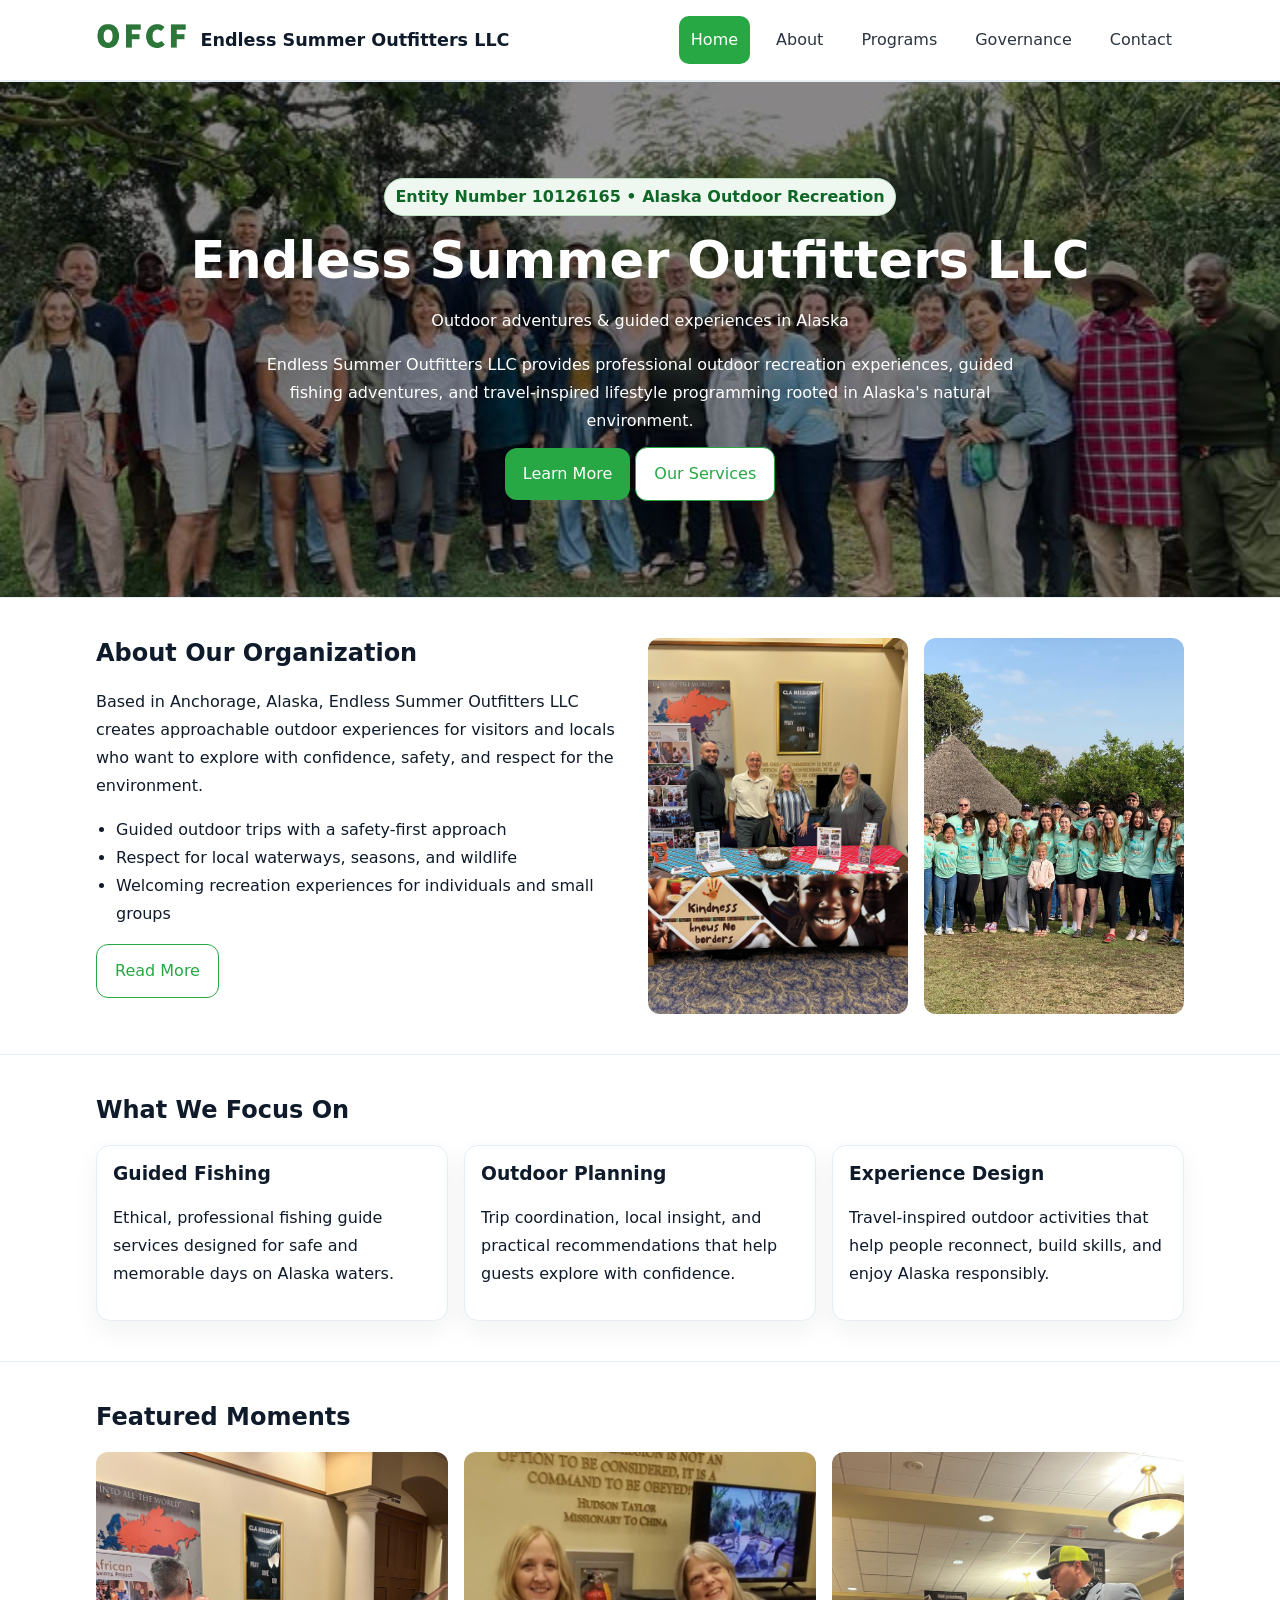
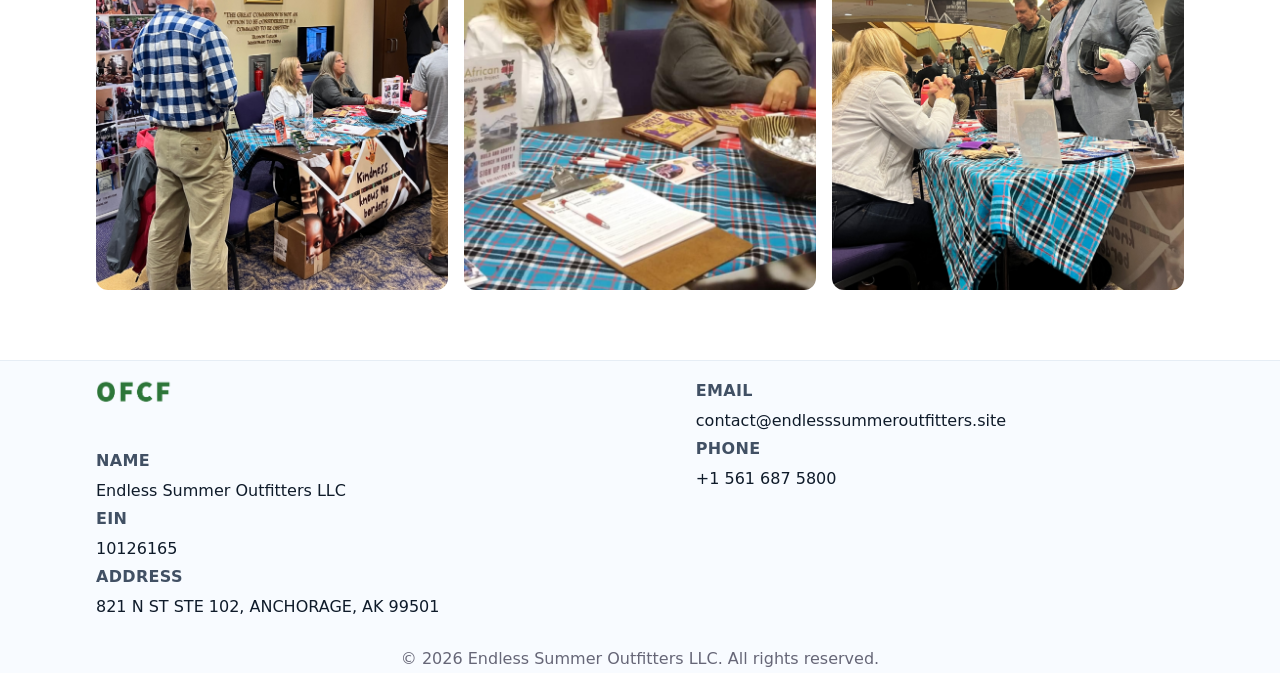
<file: index.html>
<!DOCTYPE html>
<html lang="en">
<head>
  <meta charset="utf-8" />
  <meta name="viewport" content="width=device-width, initial-scale=1" />
<meta name="facebook-domain-verification" content="h5s2xf6nvvjgfqheji8zmvqlqkp9yf" />
  <title>Endless Summer Outfitters LLC – Alaska Outdoor Experiences</title>
  <meta name="description" content="Endless Summer Outfitters LLC offers guided outdoor experiences and ethical fishing services in Alaska, with a focus on safety, local knowledge, and memorable recreation.">
  <meta name="theme-color" content="#28a745">
  <meta property="og:title" content="Endless Summer Outfitters LLC">
  <meta property="og:description" content="Endless Summer Outfitters LLC provides professional outdoor recreation experiences, guided fishing adventures, and travel-inspired lifestyle programming rooted in Alaska's natural environment.">
  <meta property="og:image" content="images/hero.jpg">
  <meta name="twitter:card" content="summary_large_image">
  <link rel="icon" href="images/logo.png" type="image/png">
  <link rel="stylesheet" href="assets/css/base.css">
  <script defer src="assets/js/base.js"></script>
  <script type="application/ld+json">
  {"@context":"https://schema.org","@type":"Organization","name":"Endless Summer Outfitters LLC","url":"https://endlesssummeroutfitters.site",
   "logo":"images/logo.png","email":"contact@endlesssummeroutfitters.site","telephone":"+1 561 687 5800",
   "address":{"@type":"PostalAddress","streetAddress":"821 N ST STE 102, ANCHORAGE, AK 99501","addressLocality":"Anchorage","addressRegion":"AK","postalCode":"99501","addressCountry":"US"}}
  </script>
</head>
<body>
<header class="hdr">
  <div class="wrap" style="display:flex;align-items:center;gap:12px;justify-content:space-between;flex-wrap:wrap">
    <a class="brand" href="index.html"><img src="images/logo.png" alt="Endless Summer Outfitters LLC logo"><span>Endless Summer Outfitters LLC</span></a>
    <button class="menu-toggle" aria-expanded="false" aria-controls="site-nav">Menu</button>
    <nav id="site-nav" class="nav">
      <a class="on" href="index.html">Home</a>
      <a href="about.html">About</a>
      <a href="programs.html">Programs</a>
      <a href="governance.html">Governance</a>
      <a href="contact.html">Contact</a>
    </nav>
  </div>
</header>

<section class="hero">
  <div class="wrap center">
    <span class="badge">Entity Number 10126165 • Alaska Outdoor Recreation</span>
    <h1>Endless Summer Outfitters LLC</h1> <p>Outdoor adventures & guided experiences in Alaska</p>
    <p class="lead">Endless Summer Outfitters LLC provides professional outdoor recreation experiences, guided fishing adventures, and travel-inspired lifestyle programming rooted in Alaska's natural environment.</p>
    <div style="margin-top:12px">
      <a class="btn" href="about.html">Learn More</a>
      <a class="btn ghost" href="programs.html">Our Services</a>
    </div>
  </div>
</section>

<section>
  <div class="wrap grid2">
    <div>
      <h2>About Our Organization</h2>
      <p>Based in Anchorage, Alaska, Endless Summer Outfitters LLC creates approachable outdoor experiences for visitors and locals who want to explore with confidence, safety, and respect for the environment.</p>
      <ul>
        <li>Guided outdoor trips with a safety-first approach</li>
        <li>Respect for local waterways, seasons, and wildlife</li>
        <li>Welcoming recreation experiences for individuals and small groups</li>
      </ul>
      <p><a class="btn ghost" href="about.html">Read More</a></p>
    </div>
    <div class="grid2">
      <img src="images/about1.jpg" alt="Outdoor travel group" loading="lazy">
      <img src="images/about2.jpg" alt="Lifestyle community activity" loading="lazy">
    </div>
  </div>
</section>

<section>
  <div class="wrap">
    <h2>What We Focus On</h2>
    <div class="grid3">
      <article class="card"><h3>Guided Fishing</h3><p>Ethical, professional fishing guide services designed for safe and memorable days on Alaska waters.</p></article>
      <article class="card"><h3>Outdoor Planning</h3><p>Trip coordination, local insight, and practical recommendations that help guests explore with confidence.</p></article>
      <article class="card"><h3>Experience Design</h3><p>Travel-inspired outdoor activities that help people reconnect, build skills, and enjoy Alaska responsibly.</p></article>
    </div>
  </div>
</section>

<section>
  <div class="wrap">
    <h2>Featured Moments</h2>
    <div class="grid3">
      <img src="images/prog1.jpg" alt="Fishing experience in Alaska" loading="lazy">
      <img src="images/prog2.jpg" alt="Outdoor coaching and travel planning" loading="lazy">
      <img src="images/gov1.jpg" alt="Guests enjoying guided recreation" loading="lazy">
    </div>
  </div>
</section>

<footer class="ftr">
  <div class="wrap fgrid">
    <div>
      <img src="images/logo.png" class="logo-sm" alt="Endless Summer Outfitters LLC logo"><br>
      <span class="kv">NAME</span><div class="val">Endless Summer Outfitters LLC</div>
      <span class="kv">EIN</span><div class="val">10126165</div>
      <span class="kv">ADDRESS</span><div class="val">821 N ST STE 102, ANCHORAGE, AK 99501</div>
    </div>
    <div>
      <span class="kv">EMAIL</span><div class="val"><a href="mailto:contact@endlesssummeroutfitters.site">contact@endlesssummeroutfitters.site</a></div>
      <span class="kv">PHONE</span><div class="val"><a href="tel:+15616875800">+1 561 687 5800</a></div>
    </div>
  </div>
  <p class="copy">© 2026 Endless Summer Outfitters LLC. All rights reserved.</p>
</footer>
</body>
</html>
</file>
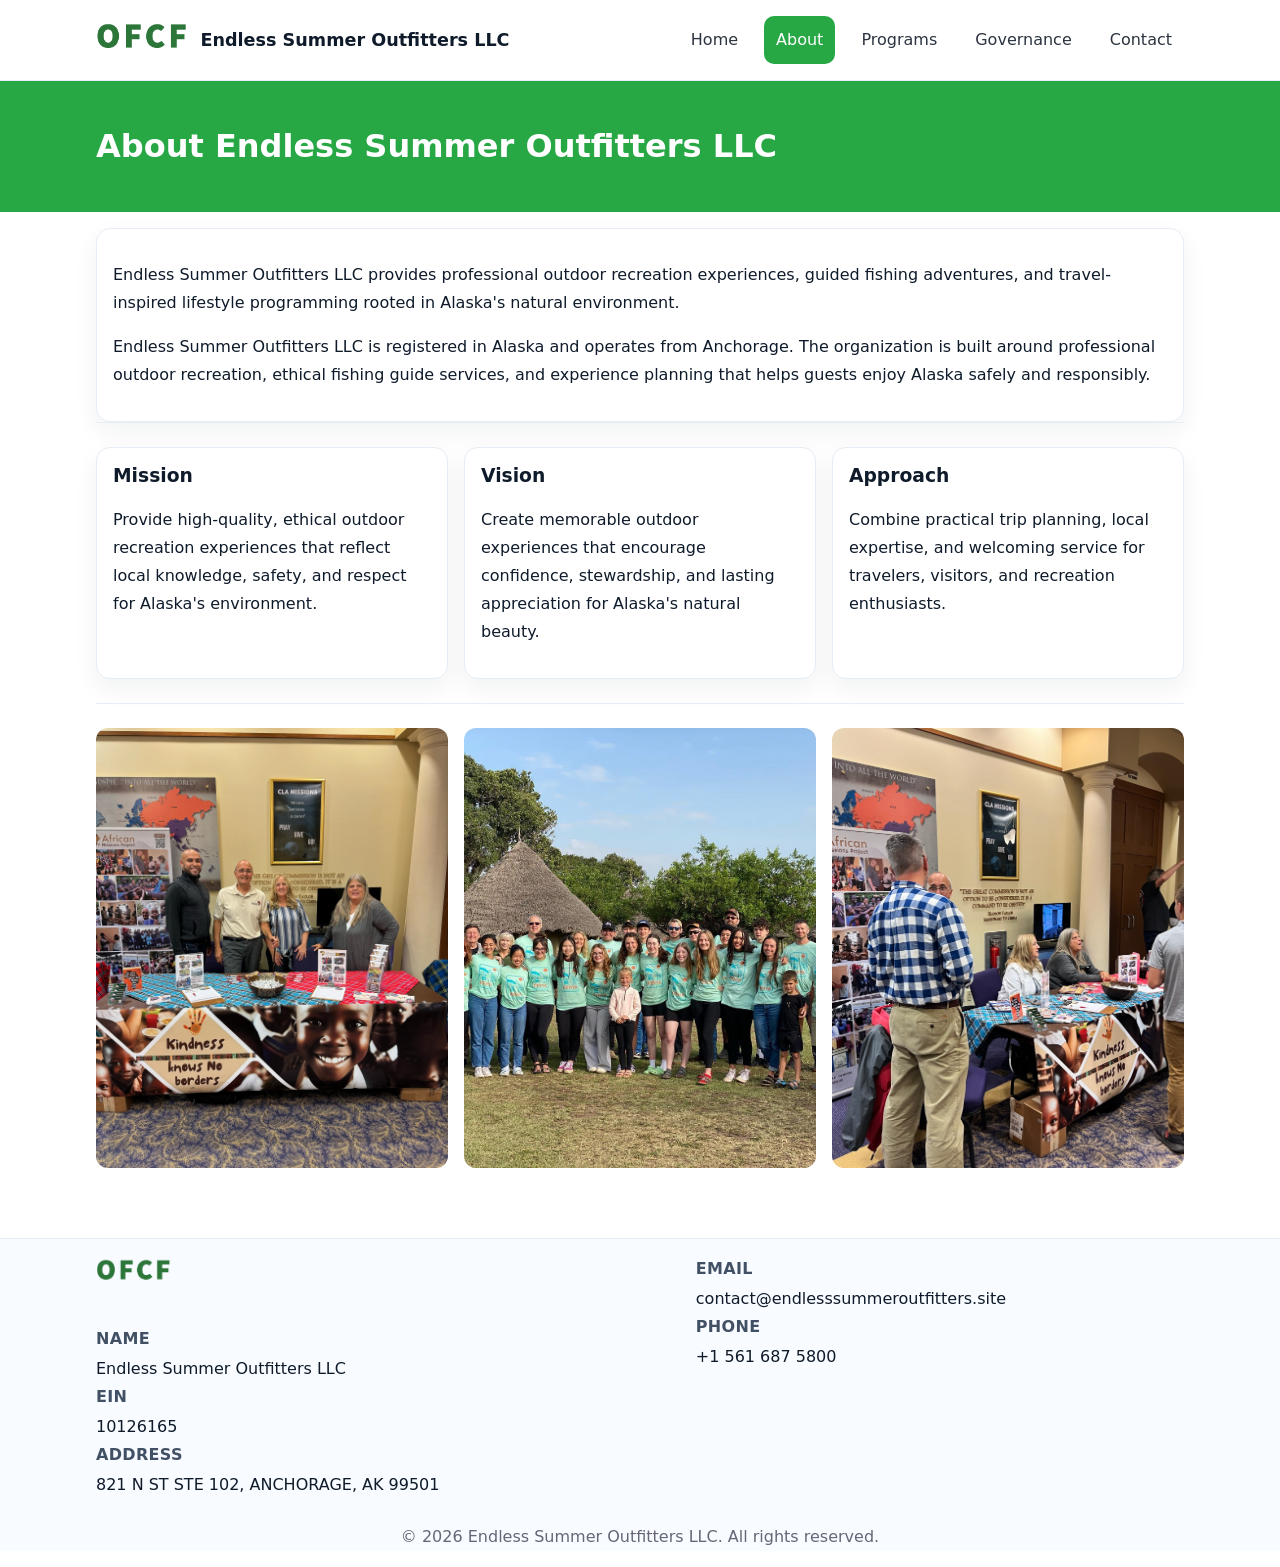
<file: about.html>
<!DOCTYPE html>
<html lang="en">
<head>
  <meta charset="utf-8" />
  <meta name="viewport" content="width=device-width, initial-scale=1" />
  <title>About – Endless Summer Outfitters LLC</title>
  <meta name="theme-color" content="#28a745">
  <link rel="icon" href="images/logo.png" type="image/png">
  <link rel="stylesheet" href="assets/css/base.css">
  <script defer src="assets/js/base.js"></script>
</head>
<body>
<header class="hdr">
  <div class="wrap" style="display:flex;align-items:center;gap:12px;justify-content:space-between;flex-wrap:wrap">
    <a class="brand" href="index.html"><img src="images/logo.png" alt="Endless Summer Outfitters LLC logo"><span>Endless Summer Outfitters LLC</span></a>
    <button class="menu-toggle" aria-expanded="false" aria-controls="site-nav">Menu</button>
    <nav id="site-nav" class="nav">
      <a href="index.html">Home</a>
      <a class="on" href="about.html">About</a>
      <a href="programs.html">Programs</a>
      <a href="governance.html">Governance</a>
      <a href="contact.html">Contact</a>
    </nav>
  </div>
</header>

<header class="subhdr"><div class="wrap"><h1>About Endless Summer Outfitters LLC</h1></div></header>

<main class="wrap">
  <section class="card">
    <p>Endless Summer Outfitters LLC provides professional outdoor recreation experiences, guided fishing adventures, and travel-inspired lifestyle programming rooted in Alaska's natural environment.</p>
    <p>Endless Summer Outfitters LLC is registered in Alaska and operates from Anchorage. The organization is built around professional outdoor recreation, ethical fishing guide services, and experience planning that helps guests enjoy Alaska safely and responsibly.</p>
  </section>

  <section class="grid3">
    <article class="card"><h3>Mission</h3><p>Provide high-quality, ethical outdoor recreation experiences that reflect local knowledge, safety, and respect for Alaska's environment.</p></article>
    <article class="card"><h3>Vision</h3><p>Create memorable outdoor experiences that encourage confidence, stewardship, and lasting appreciation for Alaska's natural beauty.</p></article>
    <article class="card"><h3>Approach</h3><p>Combine practical trip planning, local expertise, and welcoming service for travelers, visitors, and recreation enthusiasts.</p></article>
  </section>

  <section class="grid3">
    <img src="images/about1.jpg" alt="Guests preparing for outdoor activity" loading="lazy">
    <img src="images/about2.jpg" alt="Adventure planning and local guidance" loading="lazy">
    <img src="images/prog1.jpg" alt="Guided fishing and recreation" loading="lazy">
  </section>
</main>

<footer class="ftr">
  <div class="wrap fgrid">
    <div>
      <img src="images/logo.png" class="logo-sm" alt="Endless Summer Outfitters LLC logo"><br>
      <span class="kv">NAME</span><div class="val">Endless Summer Outfitters LLC</div>
      <span class="kv">EIN</span><div class="val">10126165</div>
      <span class="kv">ADDRESS</span><div class="val">821 N ST STE 102, ANCHORAGE, AK 99501</div>
    </div>
    <div>
      <span class="kv">EMAIL</span><div class="val"><a href="mailto:contact@endlesssummeroutfitters.site">contact@endlesssummeroutfitters.site</a></div>
      <span class="kv">PHONE</span><div class="val"><a href="tel:+15616875800">+1 561 687 5800</a></div>
    </div>
  </div>
  <p class="copy">© 2026 Endless Summer Outfitters LLC. All rights reserved.</p>
</footer>
</body>
</html>
</file>
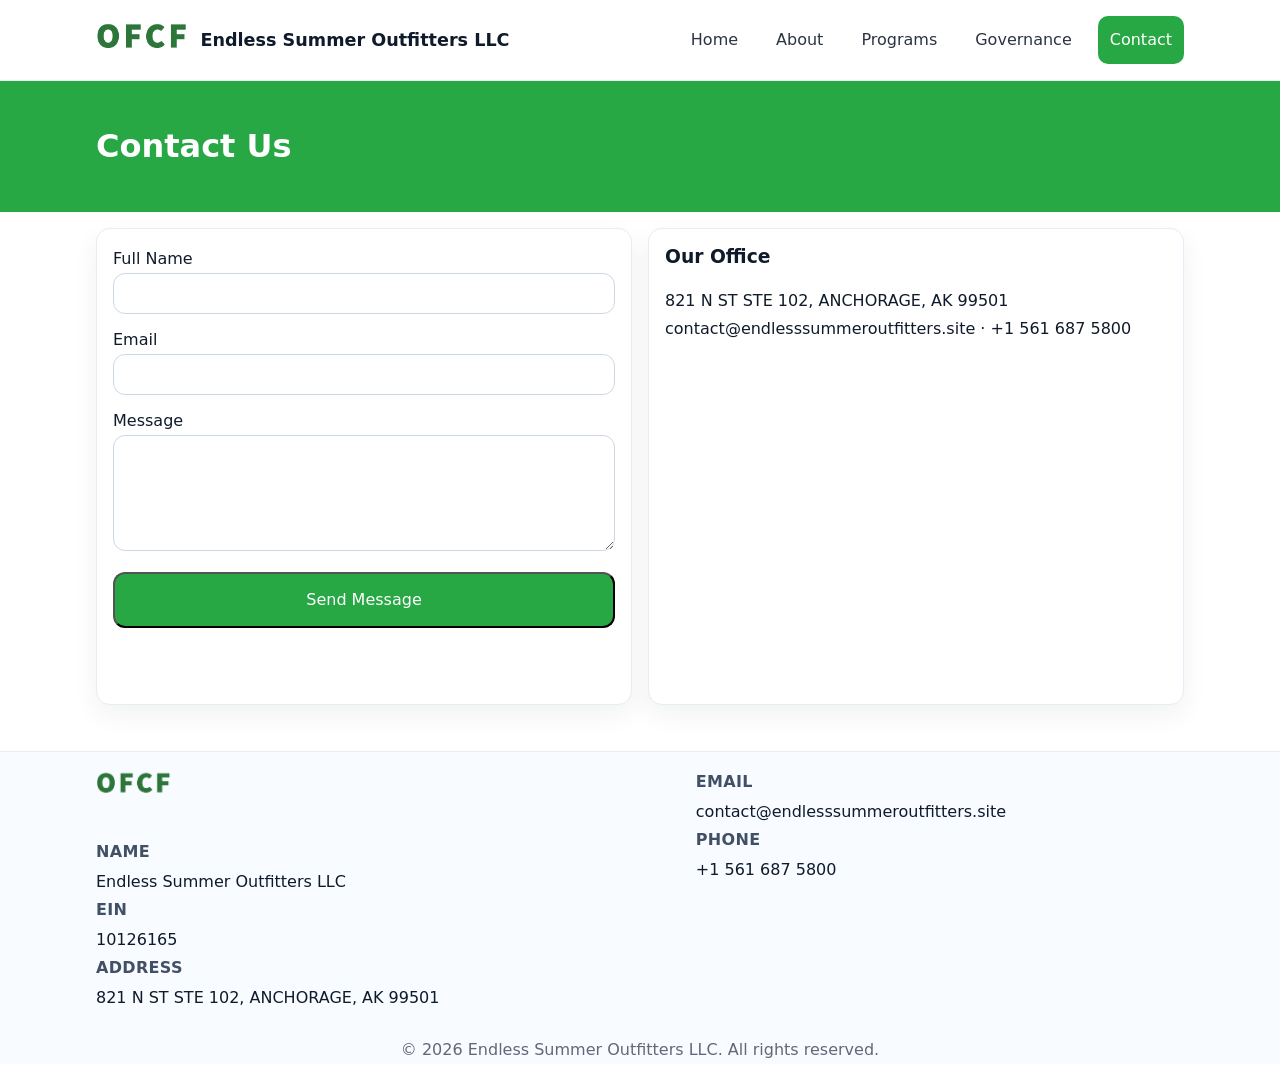
<file: contact.html>
<!DOCTYPE html>
<html lang="en">
<head>
  <meta charset="utf-8" />
  <meta name="viewport" content="width=device-width, initial-scale=1" />
  <title>Contact – Endless Summer Outfitters LLC</title>
  <meta name="theme-color" content="#28a745">
  <link rel="icon" href="images/logo.png" type="image/png">
  <link rel="stylesheet" href="assets/css/base.css">
  <script defer src="assets/js/base.js"></script>
</head>
<body>
<header class="hdr">
  <div class="wrap" style="display:flex;align-items:center;gap:12px;justify-content:space-between;flex-wrap:wrap">
    <a class="brand" href="index.html"><img src="images/logo.png" alt="Endless Summer Outfitters LLC logo"><span>Endless Summer Outfitters LLC</span></a>
    <button class="menu-toggle" aria-expanded="false" aria-controls="site-nav">Menu</button>
    <nav id="site-nav" class="nav">
      <a href="index.html">Home</a>
      <a href="about.html">About</a>
      <a href="programs.html">Programs</a>
      <a href="governance.html">Governance</a>
      <a class="on" href="contact.html">Contact</a>
    </nav>
  </div>
</header>

<header class="subhdr"><div class="wrap"><h1>Contact Us</h1></div></header>

<main class="wrap grid2">
  <form class="form card" action="thank-you.html" method="post">
    <label>Full Name<input name="name" required></label>
    <label>Email<input name="email" type="email" required></label>
    <label>Message<textarea name="message" rows="6" required></textarea></label>
    <button class="btn" type="submit">Send Message</button>
  </form>
  <div class="card">
    <h3>Our Office</h3>
    <p>821 N ST STE 102, ANCHORAGE, AK 99501<br><a href="mailto:contact@endlesssummeroutfitters.site">contact@endlesssummeroutfitters.site</a> · <a href="tel:+15616875800">+1 561 687 5800</a></p>
    <iframe title="map" loading="lazy" style="border:0;width:100%;height:320px"
      referrerpolicy="no-referrer-when-downgrade"
      src="https://www.google.com/maps?q=821%20N%20ST%20STE%20102,%20ANCHORAGE,%20AK%2099501&output=embed"></iframe>
  </div>
</main>

<footer class="ftr">
  <div class="wrap fgrid">
    <div>
      <img src="images/logo.png" class="logo-sm" alt="Endless Summer Outfitters LLC logo"><br>
      <span class="kv">NAME</span><div class="val">Endless Summer Outfitters LLC</div>
      <span class="kv">EIN</span><div class="val">10126165</div>
      <span class="kv">ADDRESS</span><div class="val">821 N ST STE 102, ANCHORAGE, AK 99501</div>
    </div>
    <div>
      <span class="kv">EMAIL</span><div class="val"><a href="mailto:contact@endlesssummeroutfitters.site">contact@endlesssummeroutfitters.site</a></div>
      <span class="kv">PHONE</span><div class="val"><a href="tel:+15616875800">+1 561 687 5800</a></div>
    </div>
  </div>
  <p class="copy">© 2026 Endless Summer Outfitters LLC. All rights reserved.</p>
</footer>
</body>
</html>
</file>
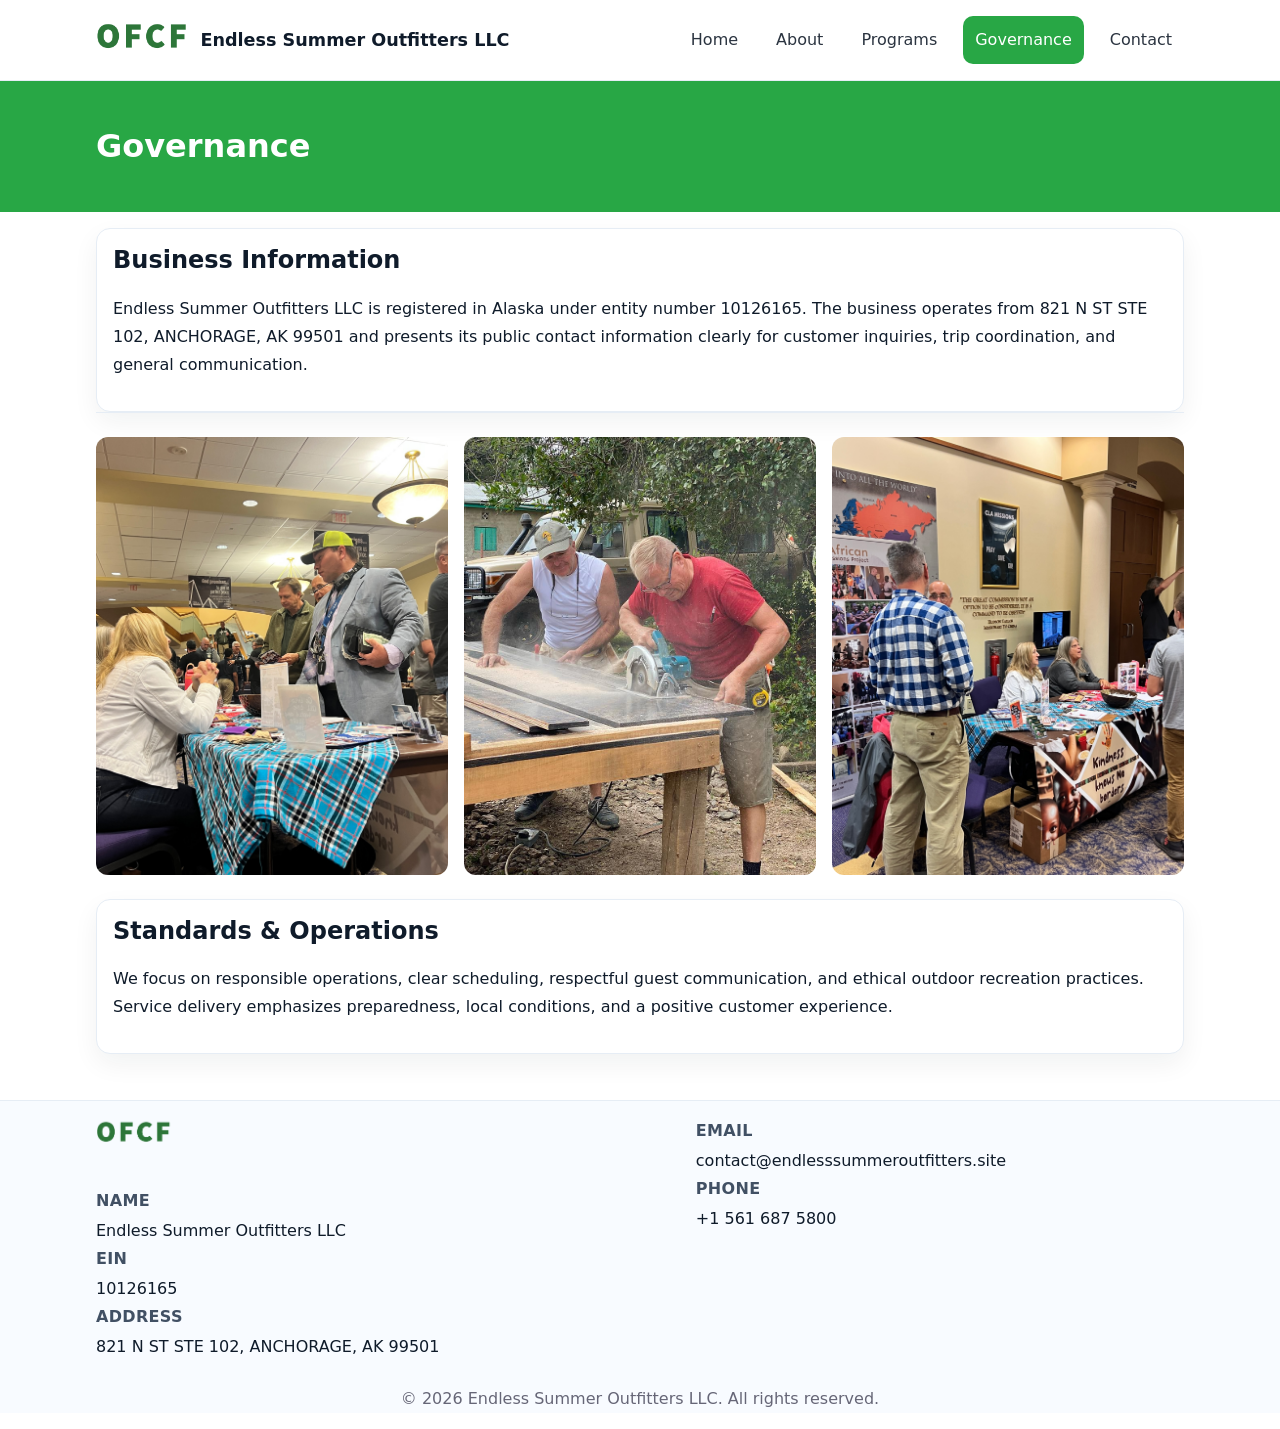
<file: governance.html>
<!DOCTYPE html>
<html lang="en">
<head>
  <meta charset="utf-8" />
  <meta name="viewport" content="width=device-width, initial-scale=1" />
  <title>Governance – Endless Summer Outfitters LLC</title>
  <meta name="theme-color" content="#28a745">
  <link rel="icon" href="images/logo.png" type="image/png">
  <link rel="stylesheet" href="assets/css/base.css">
  <script defer src="assets/js/base.js"></script>
</head>
<body>
<header class="hdr">
  <div class="wrap" style="display:flex;align-items:center;gap:12px;justify-content:space-between;flex-wrap:wrap">
    <a class="brand" href="index.html"><img src="images/logo.png" alt="Endless Summer Outfitters LLC logo"><span>Endless Summer Outfitters LLC</span></a>
    <button class="menu-toggle" aria-expanded="false" aria-controls="site-nav">Menu</button>
    <nav id="site-nav" class="nav">
      <a href="index.html">Home</a>
      <a href="about.html">About</a>
      <a href="programs.html">Programs</a>
      <a class="on" href="governance.html">Governance</a>
      <a href="contact.html">Contact</a>
    </nav>
  </div>
</header>

<header class="subhdr"><div class="wrap"><h1>Governance</h1></div></header>

<main class="wrap">
  <section class="card">
    <h2>Business Information</h2>
    <p>Endless Summer Outfitters LLC is registered in Alaska under entity number 10126165. The business operates from 821 N ST STE 102, ANCHORAGE, AK 99501 and presents its public contact information clearly for customer inquiries, trip coordination, and general communication.</p>
  </section>

  <section class="grid3">
    <img src="images/gov1.jpg" alt="Business and operations planning" loading="lazy">
    <img src="images/gov2.jpg" alt="Outdoor experience coordination" loading="lazy">
    <img src="images/prog1.jpg" alt="Program operations and activity planning" loading="lazy">
  </section>

  <section class="card">
    <h2>Standards & Operations</h2>
    <p>We focus on responsible operations, clear scheduling, respectful guest communication, and ethical outdoor recreation practices. Service delivery emphasizes preparedness, local conditions, and a positive customer experience.</p>
  </section>
</main>

<footer class="ftr">
  <div class="wrap fgrid">
    <div>
      <img src="images/logo.png" class="logo-sm" alt="Endless Summer Outfitters LLC logo"><br>
      <span class="kv">NAME</span><div class="val">Endless Summer Outfitters LLC</div>
      <span class="kv">EIN</span><div class="val">10126165</div>
      <span class="kv">ADDRESS</span><div class="val">821 N ST STE 102, ANCHORAGE, AK 99501</div>
    </div>
    <div>
      <span class="kv">EMAIL</span><div class="val"><a href="mailto:contact@endlesssummeroutfitters.site">contact@endlesssummeroutfitters.site</a></div>
      <span class="kv">PHONE</span><div class="val"><a href="tel:+15616875800">+1 561 687 5800</a></div>
    </div>
  </div>
  <p class="copy">© 2026 Endless Summer Outfitters LLC. All rights reserved.</p>
</footer>
</body>
</html>
</file>
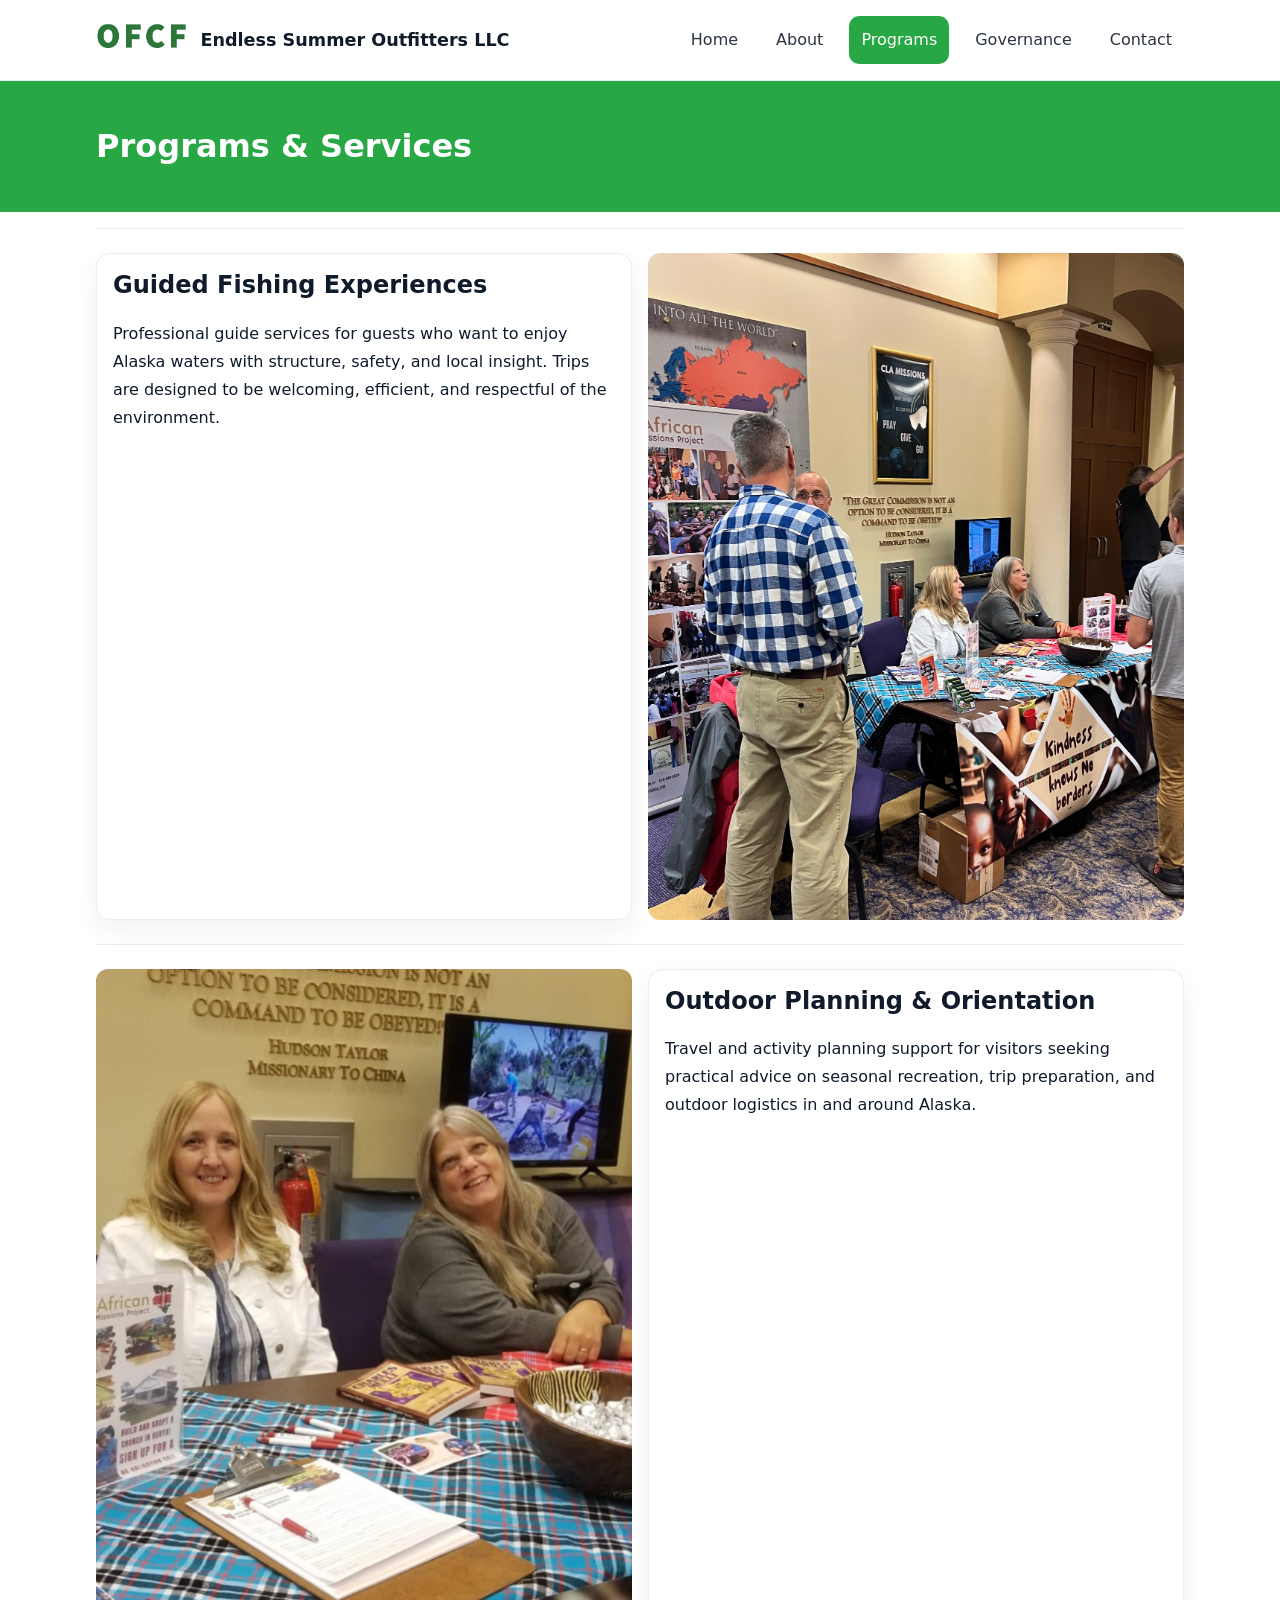
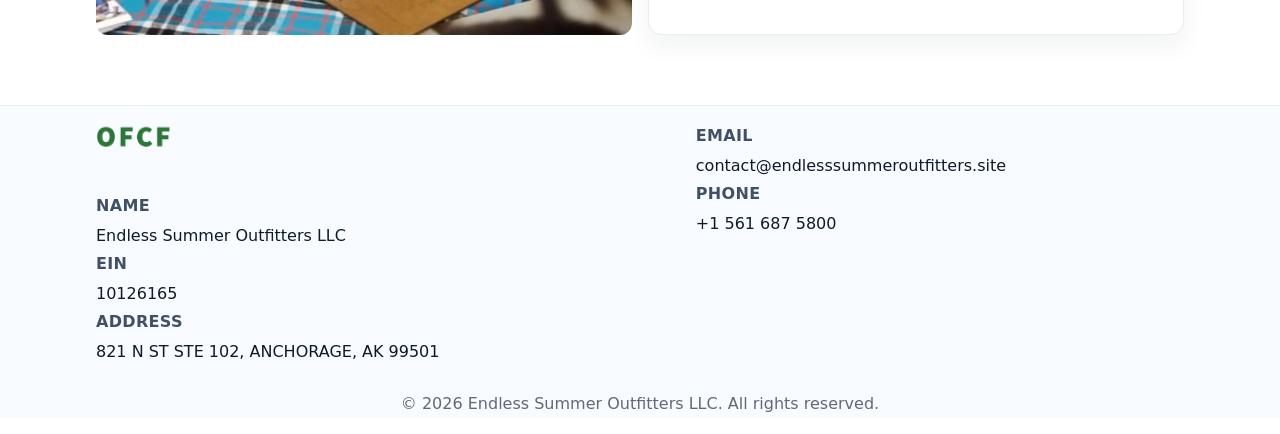
<file: programs.html>
<!DOCTYPE html>
<html lang="en">
<head>
  <meta charset="utf-8" />
  <meta name="viewport" content="width=device-width, initial-scale=1" />
  <title>Programs – Endless Summer Outfitters LLC</title>
  <meta name="theme-color" content="#28a745">
  <link rel="icon" href="images/logo.png" type="image/png">
  <link rel="stylesheet" href="assets/css/base.css">
  <script defer src="assets/js/base.js"></script>
</head>
<body>
<header class="hdr">
  <div class="wrap" style="display:flex;align-items:center;gap:12px;justify-content:space-between;flex-wrap:wrap">
    <a class="brand" href="index.html"><img src="images/logo.png" alt="Endless Summer Outfitters LLC logo"><span>Endless Summer Outfitters LLC</span></a>
    <button class="menu-toggle" aria-expanded="false" aria-controls="site-nav">Menu</button>
    <nav id="site-nav" class="nav">
      <a href="index.html">Home</a>
      <a href="about.html">About</a>
      <a class="on" href="programs.html">Programs</a>
      <a href="governance.html">Governance</a>
      <a href="contact.html">Contact</a>
    </nav>
  </div>
</header>

<header class="subhdr"><div class="wrap"><h1>Programs & Services</h1></div></header>

<main class="wrap">
  <section class="grid2">
    <div class="card">
      <h2>Guided Fishing Experiences</h2>
      <p>Professional guide services for guests who want to enjoy Alaska waters with structure, safety, and local insight. Trips are designed to be welcoming, efficient, and respectful of the environment.</p>
    </div>
    <img src="images/prog1.jpg" alt="Guided fishing service" loading="lazy">
  </section>

  <section class="grid2">
    <img src="images/prog2.jpg" alt="Outdoor planning and orientation" loading="lazy">
    <div class="card">
      <h2>Outdoor Planning & Orientation</h2>
      <p>Travel and activity planning support for visitors seeking practical advice on seasonal recreation, trip preparation, and outdoor logistics in and around Alaska.</p>
    </div>
  </section>
</main>

<footer class="ftr">
  <div class="wrap fgrid">
    <div>
      <img src="images/logo.png" class="logo-sm" alt="Endless Summer Outfitters LLC logo"><br>
      <span class="kv">NAME</span><div class="val">Endless Summer Outfitters LLC</div>
      <span class="kv">EIN</span><div class="val">10126165</div>
      <span class="kv">ADDRESS</span><div class="val">821 N ST STE 102, ANCHORAGE, AK 99501</div>
    </div>
    <div>
      <span class="kv">EMAIL</span><div class="val"><a href="mailto:contact@endlesssummeroutfitters.site">contact@endlesssummeroutfitters.site</a></div>
      <span class="kv">PHONE</span><div class="val"><a href="tel:+15616875800">+1 561 687 5800</a></div>
    </div>
  </div>
  <p class="copy">© 2026 Endless Summer Outfitters LLC. All rights reserved.</p>
</footer>
</body>
</html>
</file>
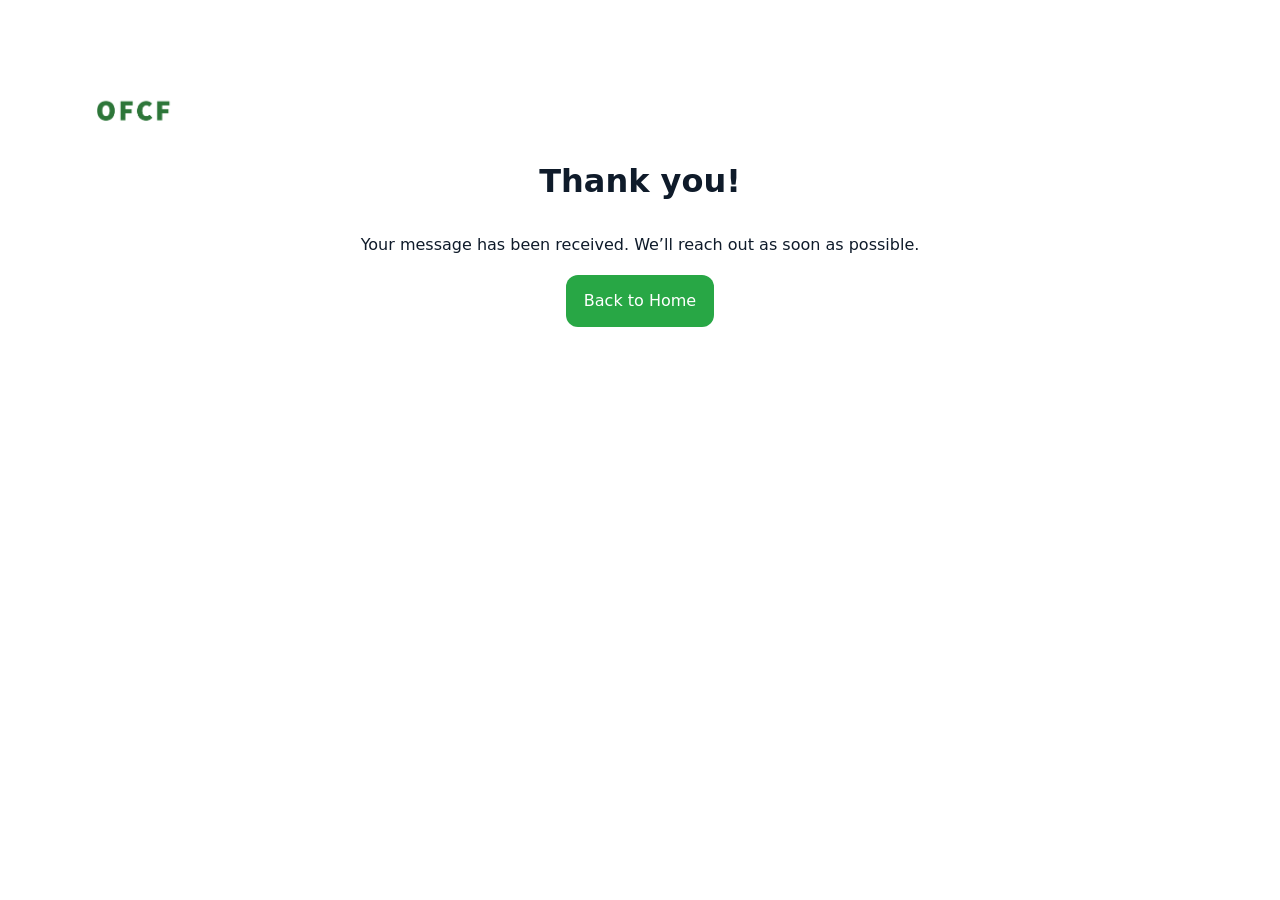
<file: thank-you.html>
<!DOCTYPE html>
<html lang="en">
<head>
  <meta charset="utf-8" />
  <meta name="viewport" content="width=device-width, initial-scale=1" />
  <title>Thank You – Endless Summer Outfitters LLC</title>
  <meta name="theme-color" content="#28a745">
  <link rel="icon" href="images/logo.png" type="image/png">
  <link rel="stylesheet" href="assets/css/base.css">
  <script defer src="assets/js/base.js"></script>
</head>
<body>
<main class="wrap center" style="padding:96px 16px">
  <img src="images/logo.png" class="logo-sm" alt="Endless Summer Outfitters LLC logo" loading="lazy">
  <h1>Thank you!</h1>
  <p>Your message has been received. We’ll reach out as soon as possible.</p>
  <p><a class="btn" href="index.html">Back to Home</a></p>
</main>
</body>
</html>
</file>
<file: assets/css/base.css>
:root{
  --brand:#28a745; --ink:#0f1b2a; --muted:#5b6b7a; --line:#e6edf5; --bg:#fff;
  --radius:14px; --shadow:0 10px 26px rgba(15,27,42,.06)
}
/* ===== Base: mobile-first ===== */
*{box-sizing:border-box}
html,body{margin:0;background:var(--bg);color:var(--ink);font:16px/1.75 ui-sans-serif,system-ui,Segoe UI,Roboto,Arial}
img{display:block;max-width:100%;height:auto;border-radius:12px}
a{color:inherit;text-decoration:none}
.wrap{max-width:1120px;margin:auto;padding:16px}
.center{text-align:center}
button{font:inherit}
/* Grids – mobile: 1 cột */
.grid2,.grid3{display:grid;gap:16px}
.grid2{grid-template-columns:1fr}
.grid3{grid-template-columns:1fr}
/* Header + Nav (hamburger) */
.hdr{position:sticky;top:0;z-index:40;background:#fff;border-bottom:1px solid var(--line)}
.brand{display:flex;align-items:center;gap:10px;font-weight:800}
.brand img{height:44px;width:auto}
.menu-toggle{border:1px solid var(--line);background:#fff;border-radius:10px;padding:10px 14px;min-height:44px}
.nav{display:none;flex-direction:column;gap:8px;margin-top:10px}
.nav a{padding:10px 12px;border-radius:10px;color:#2b3440;min-height:44px;display:block}
.nav a.on,.nav a:hover{background:var(--brand);color:#fff}
.nav.open{display:flex}
/* Hero */
.hero{position:relative;background:linear-gradient(0deg,rgba(0,0,0,.45),rgba(0,0,0,.45)),url('../../images/hero.jpg') center/cover no-repeat;color:#fff}
.hero .wrap{padding:56px 16px}
.lead{max-width:760px;margin:6px auto}
/* Sections */
section{padding:24px 0;border-top:1px solid var(--line)}
.card{border:1px solid var(--line);border-radius:var(--radius);box-shadow:var(--shadow);background:#fff;padding:16px}
.badge{display:inline-block;background:#eef8f1;color:#0f6627;border:1px solid #bfe2c4;padding:4px 10px;border-radius:999px;font-weight:700}
/* Footer */
.ftr{background:#f8fbff;border-top:1px solid var(--line);margin-top:30px}
.fgrid{display:grid;grid-template-columns:1fr;gap:14px}
.logo-sm{height:36px;margin-bottom:6px}
.copy{text-align:center;color:#667;margin:8px 0 16px}
.kv{display:block;color:#415064;font-weight:800;letter-spacing:.02em;margin-bottom:2px} /* label đậm trong footer */
.val{color:#0f1b2a}
/* Forms */
.form{display:flex;flex-direction:column;gap:12px;max-width:560px}
input,textarea{width:100%;padding:12px;border:1px solid #ccd7e4;border-radius:12px}
.btn{display:inline-block;background:var(--brand);color:#fff;padding:12px 18px;border-radius:12px;min-height:44px}
.btn.ghost{background:#fff;color:var(--brand);border:1px solid var(--brand)}
/* Sub header */
.subhdr{background:var(--brand);color:#fff}
.subhdr .wrap{display:flex;align-items:center;justify-content:space-between}
.back{color:#fff;opacity:.9}
/* ===== ≥768px: tablet/desktop ===== */
@media(min-width:768px){
  .menu-toggle{display:none}
  .nav{display:flex;flex-direction:row;gap:14px;margin-top:0}
  .grid2{grid-template-columns:1fr 1fr}
  .grid3{grid-template-columns:repeat(3,1fr)}
  .hero .wrap{padding:72px 16px}
  .fgrid{grid-template-columns:1.2fr 1fr}
}


.hero h1{font-size:clamp(2rem,4vw,3.4rem);line-height:1.2;margin:14px auto;max-width:900px}
h2,h3{line-height:1.25;margin-top:0}
ul{padding-left:20px}
iframe{border-radius:12px}
section img{width:100%;height:100%;object-fit:cover;min-height:220px}
.brand span{font-size:1rem}
@media(min-width:768px){
  .brand span{font-size:1.1rem}
}
</file>
